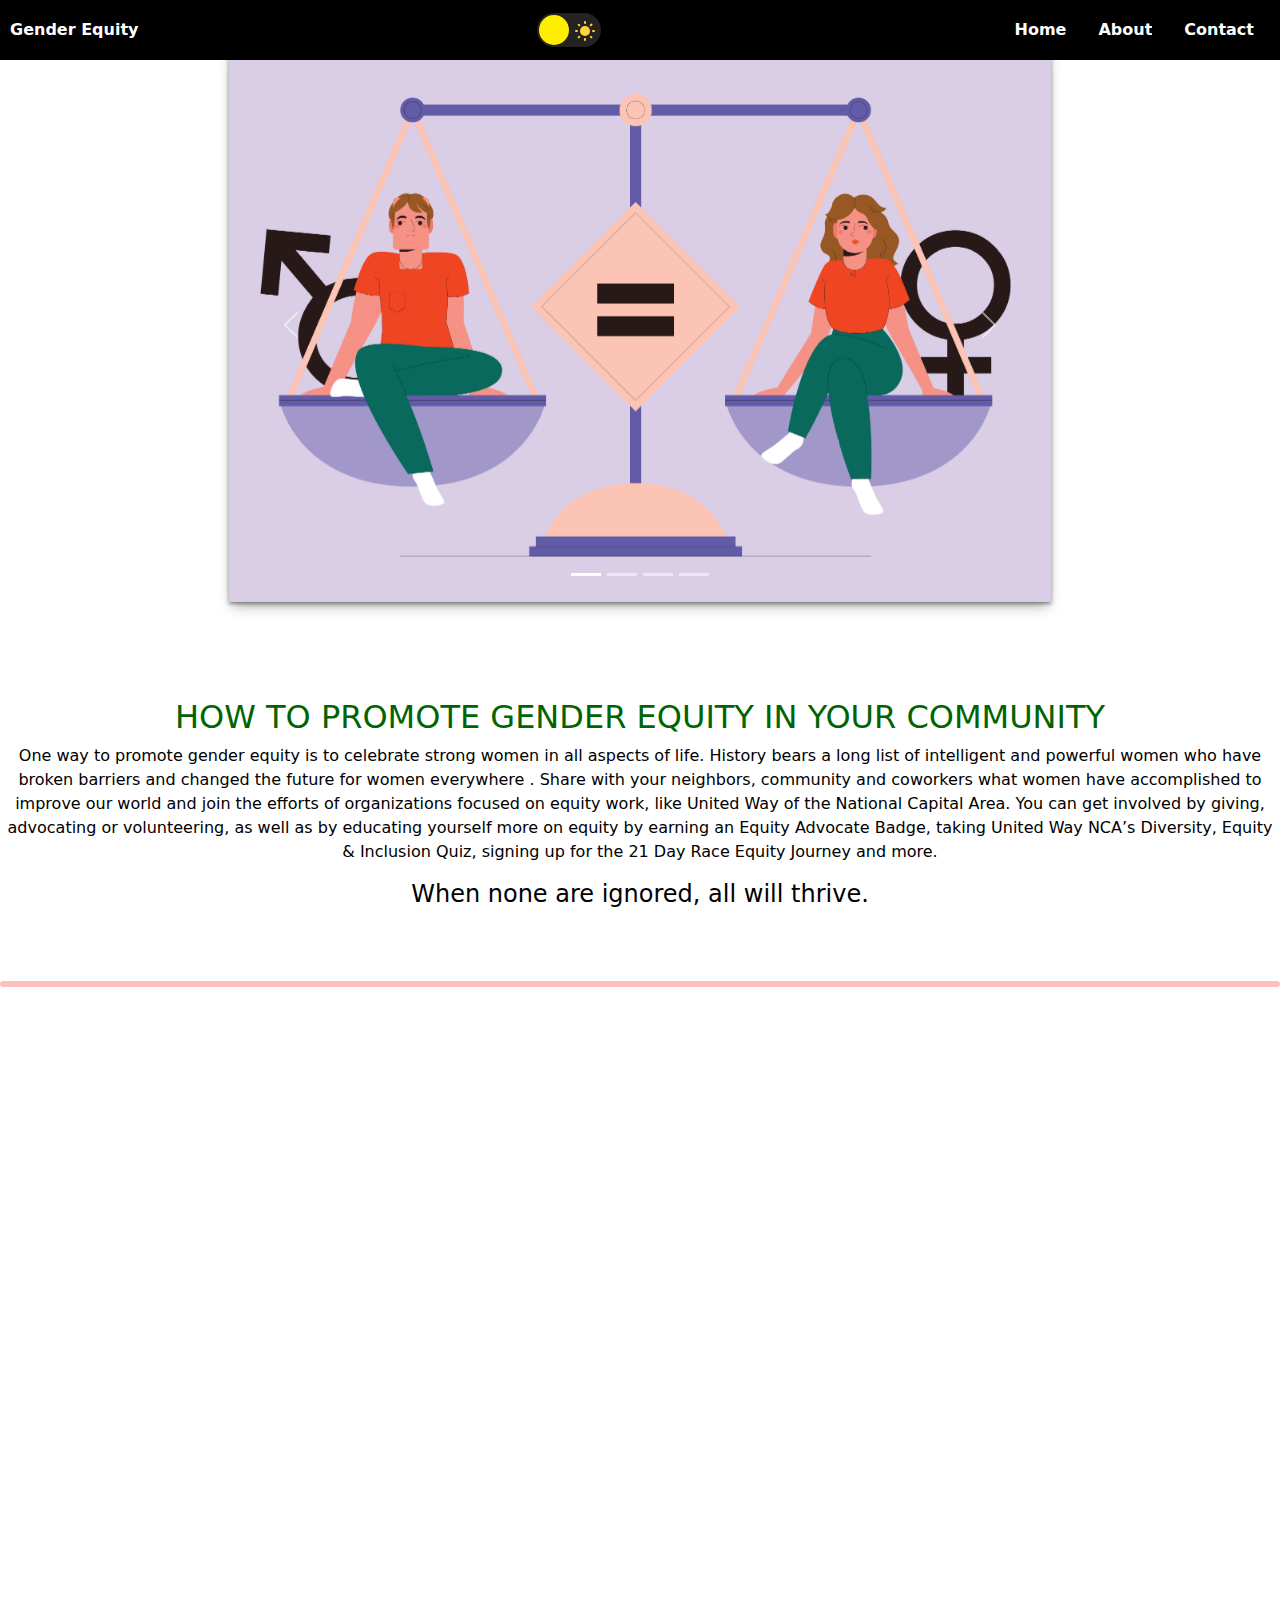
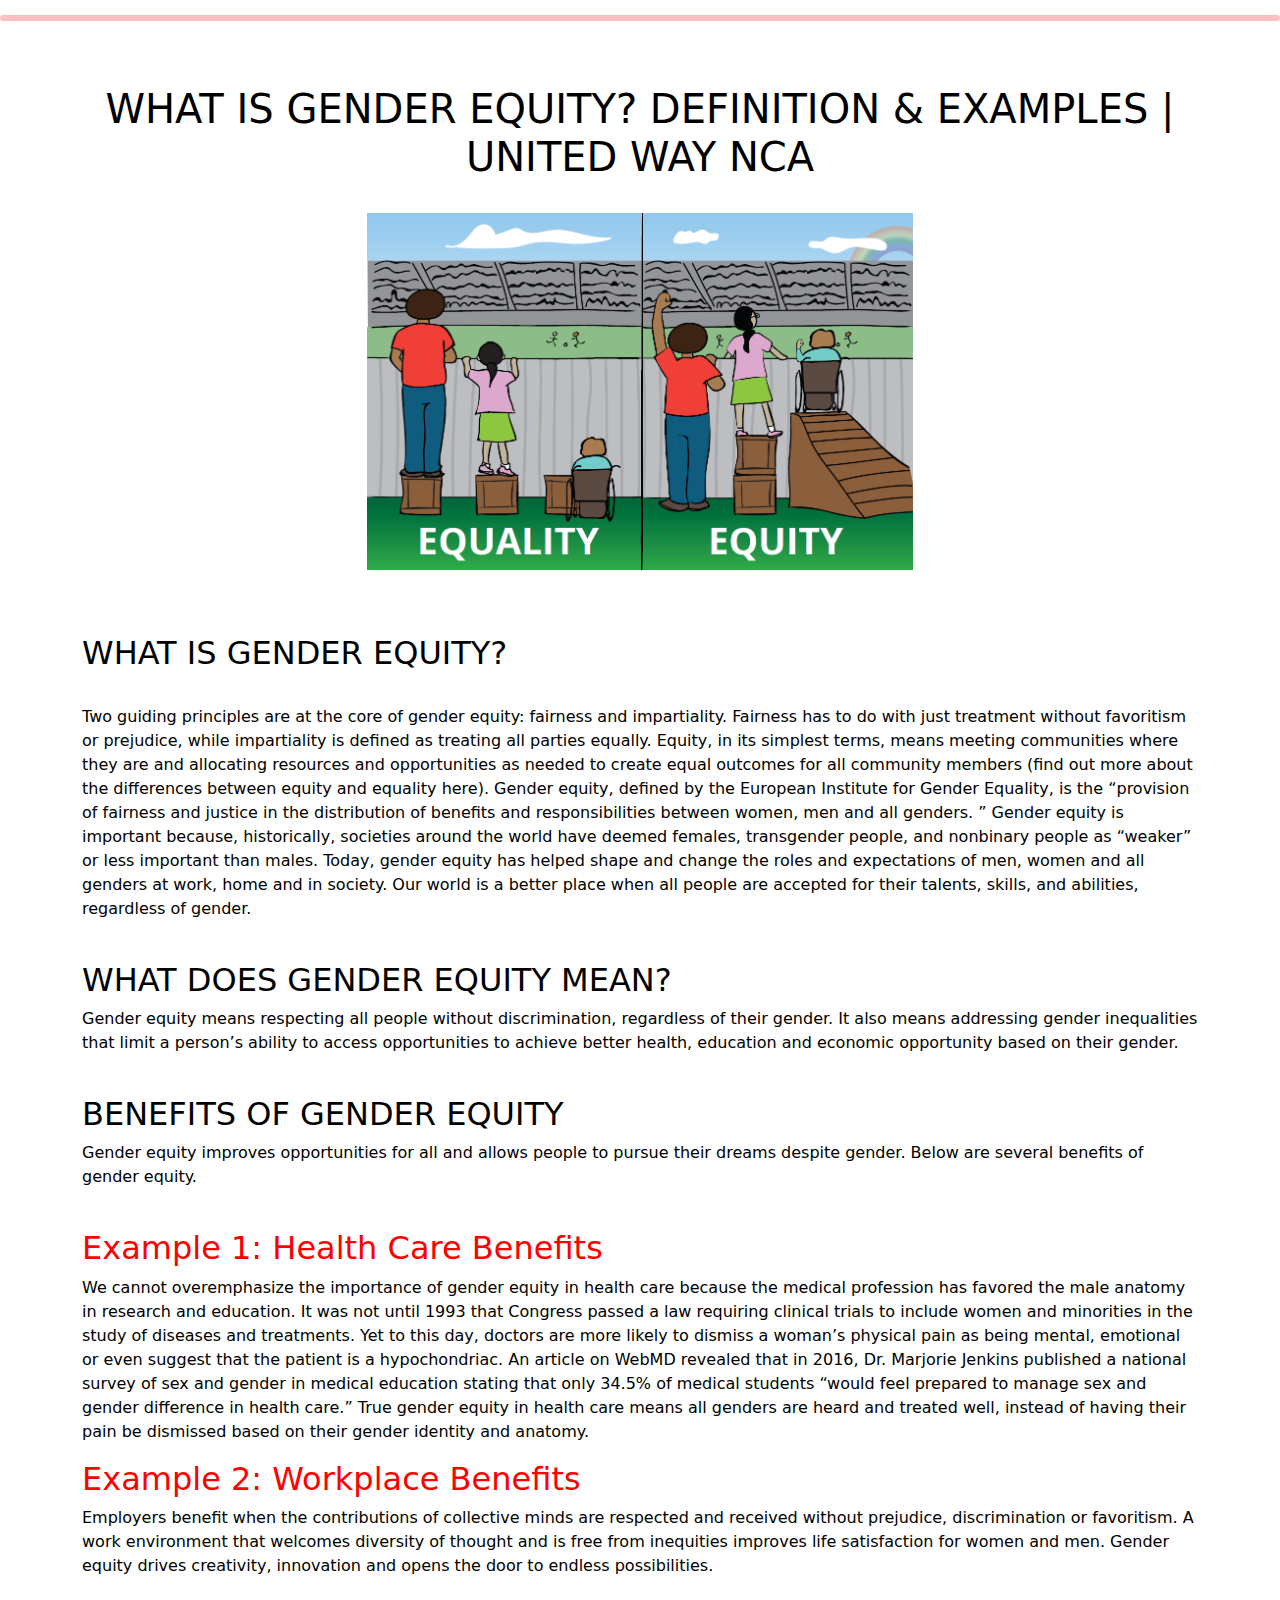
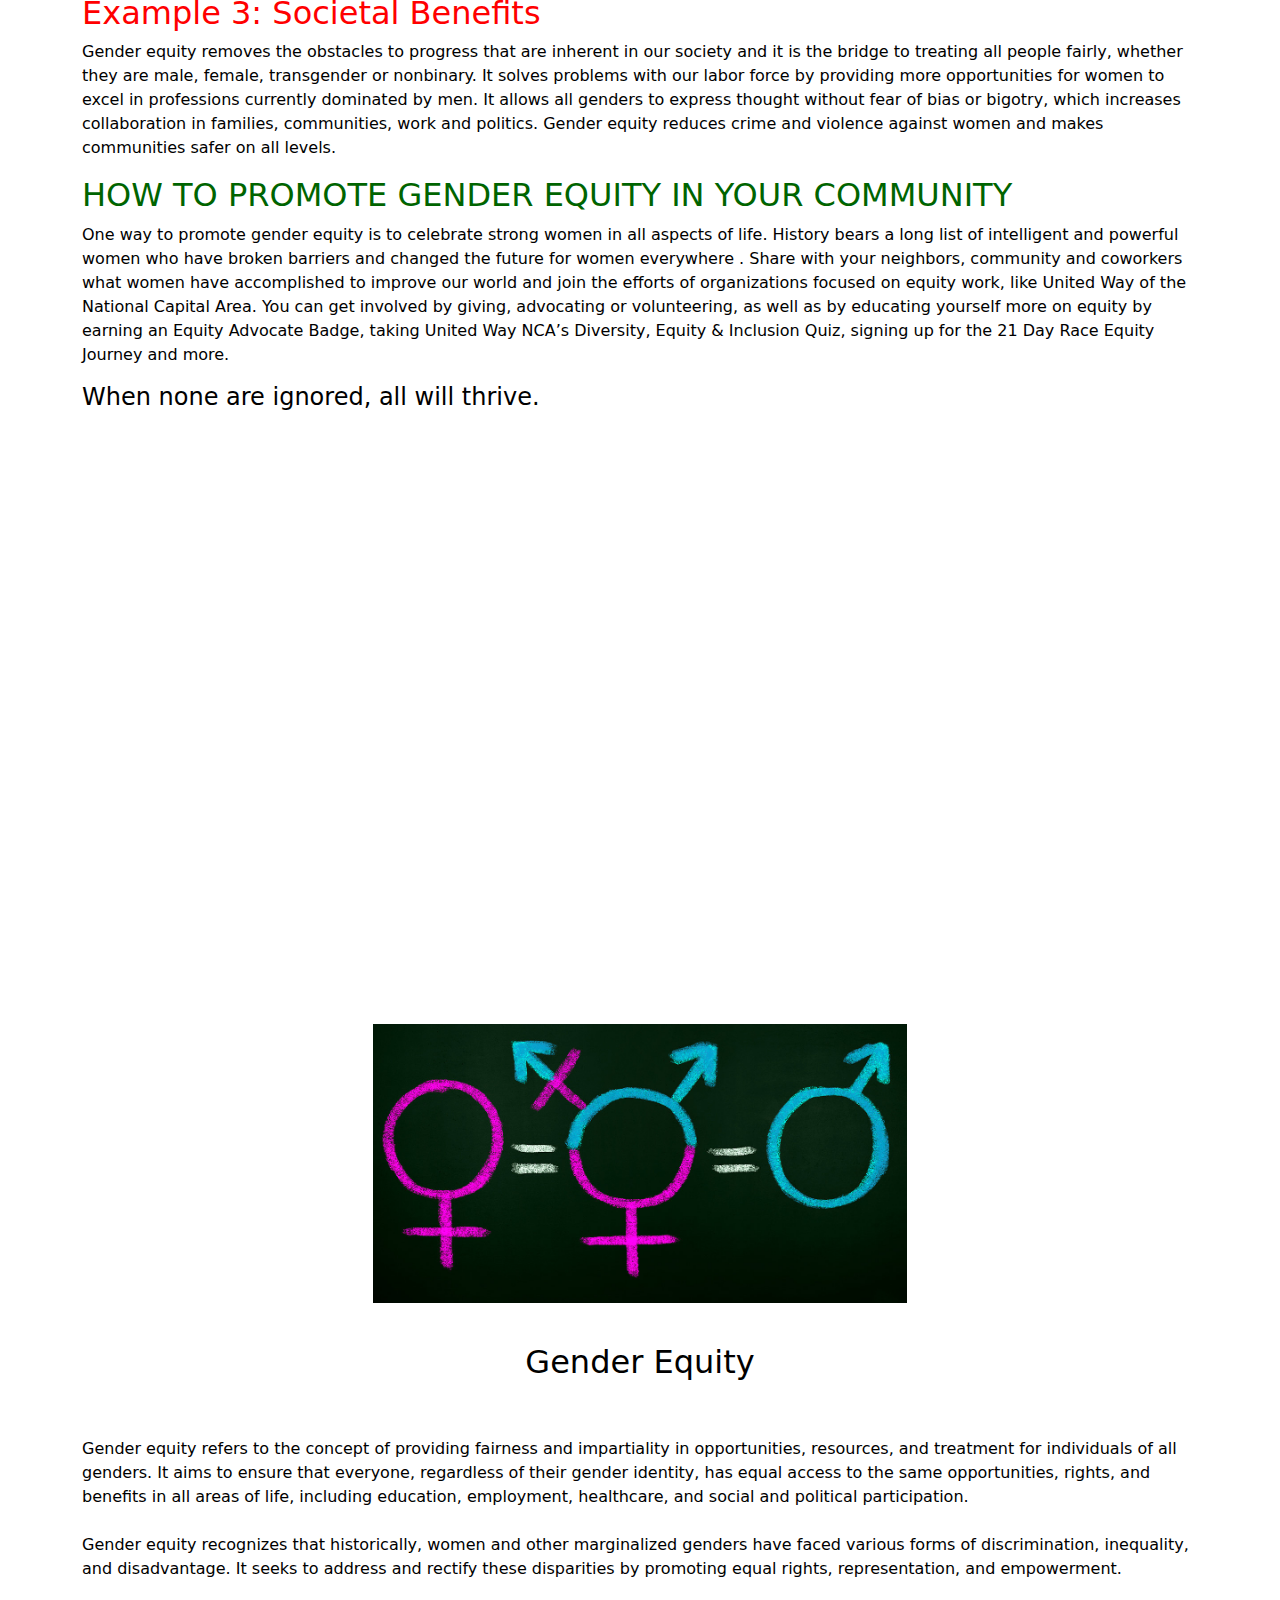
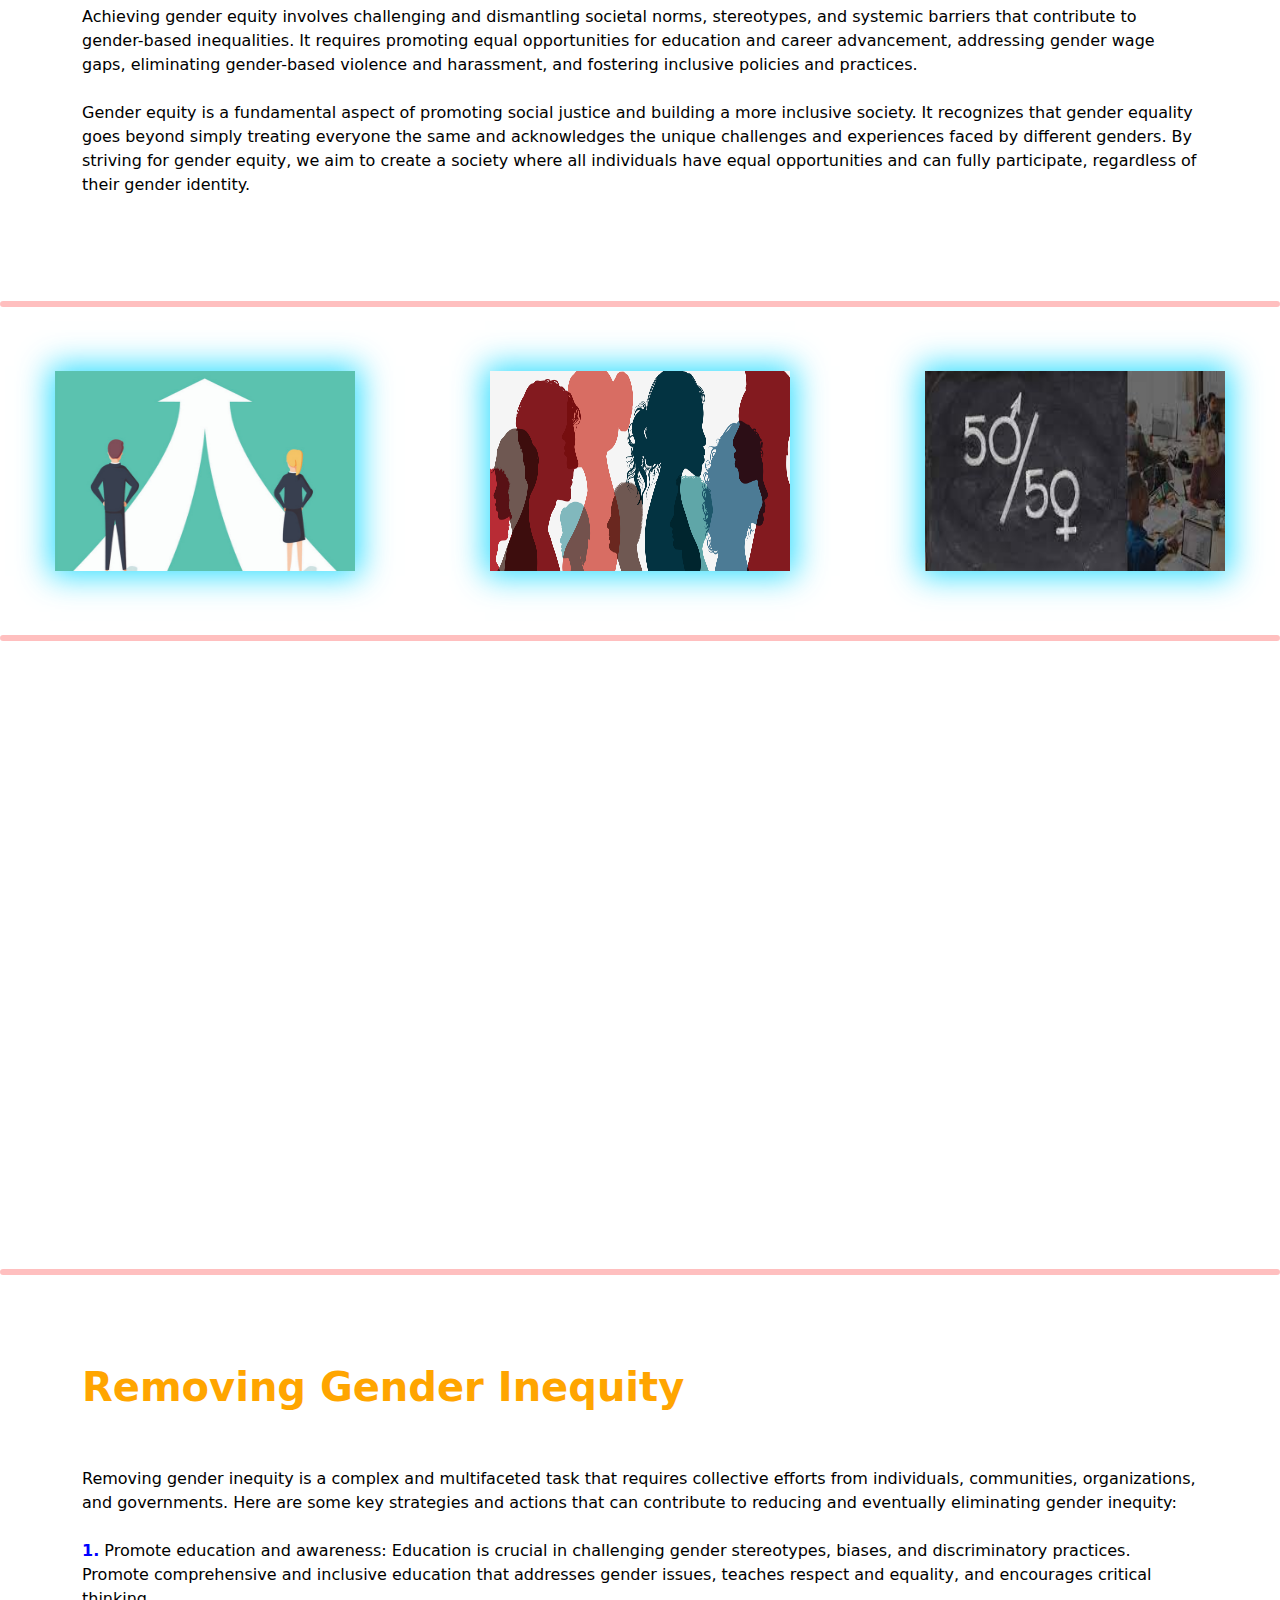
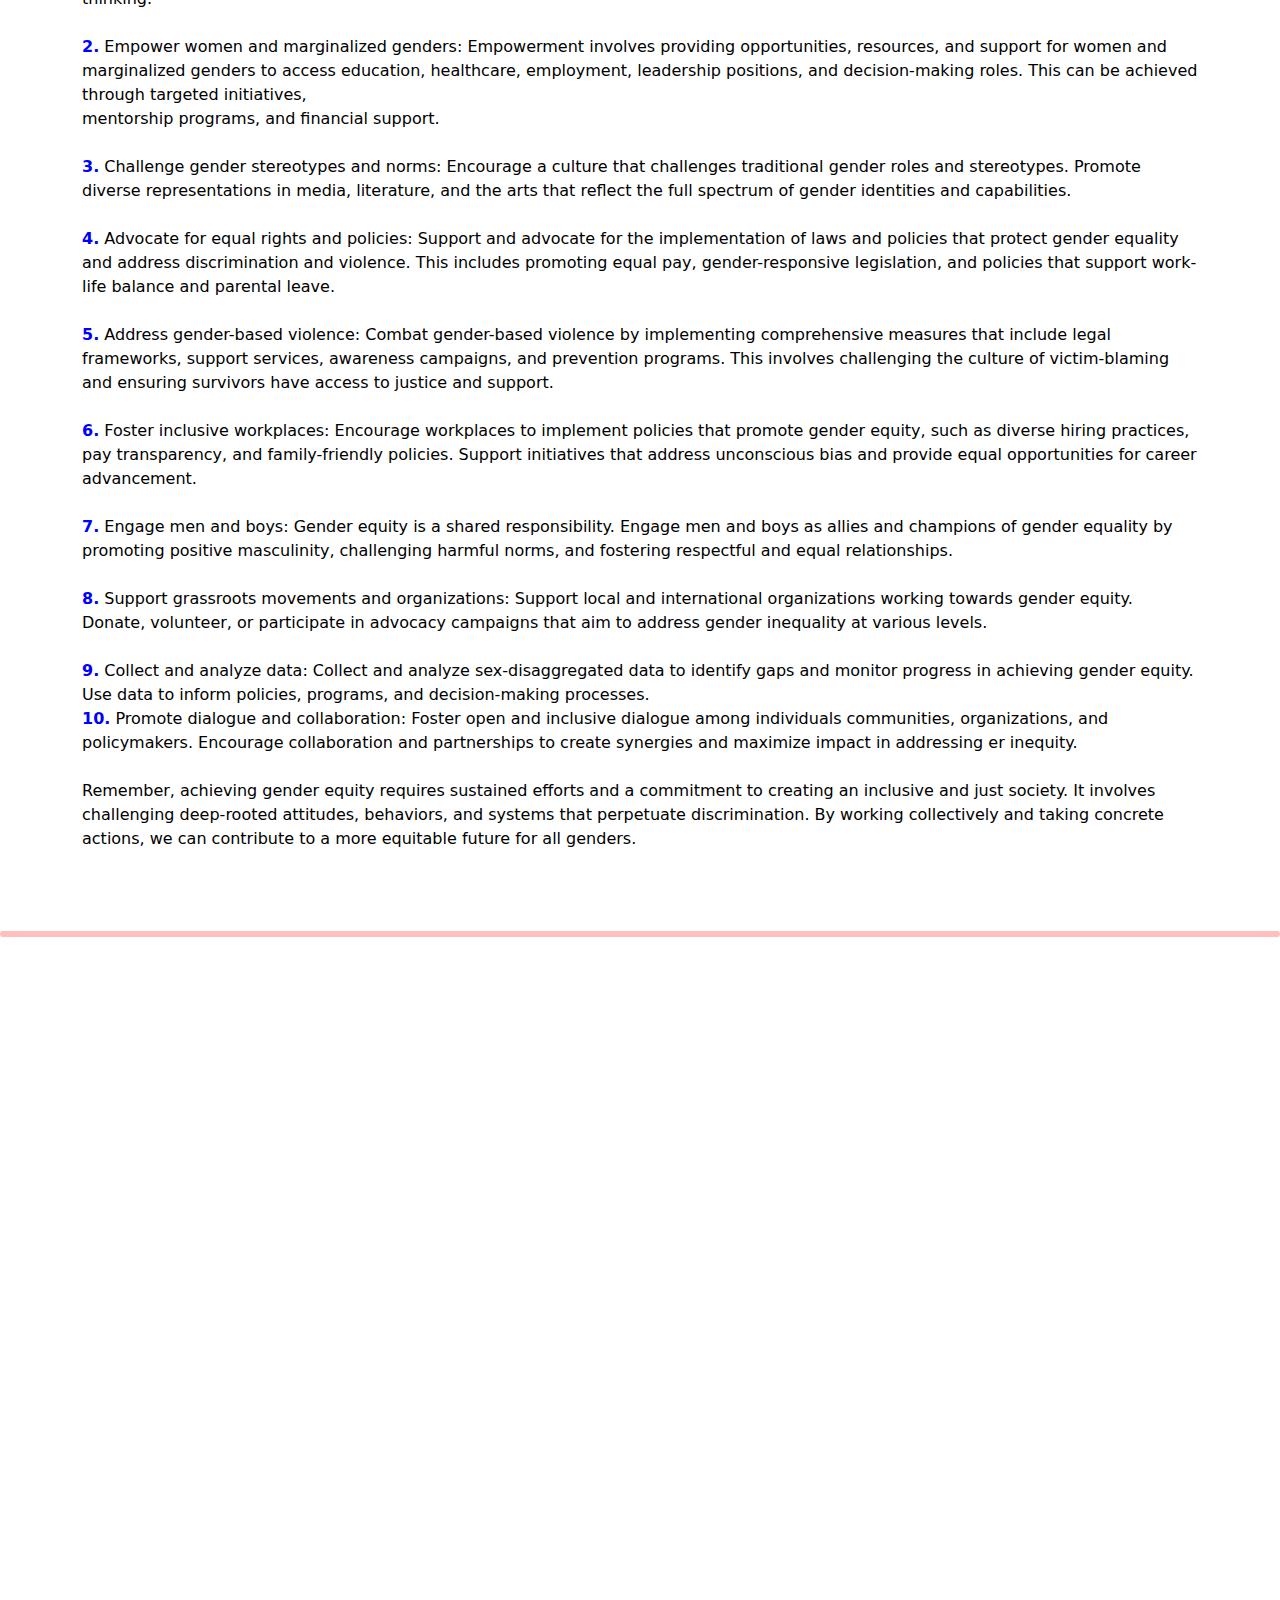
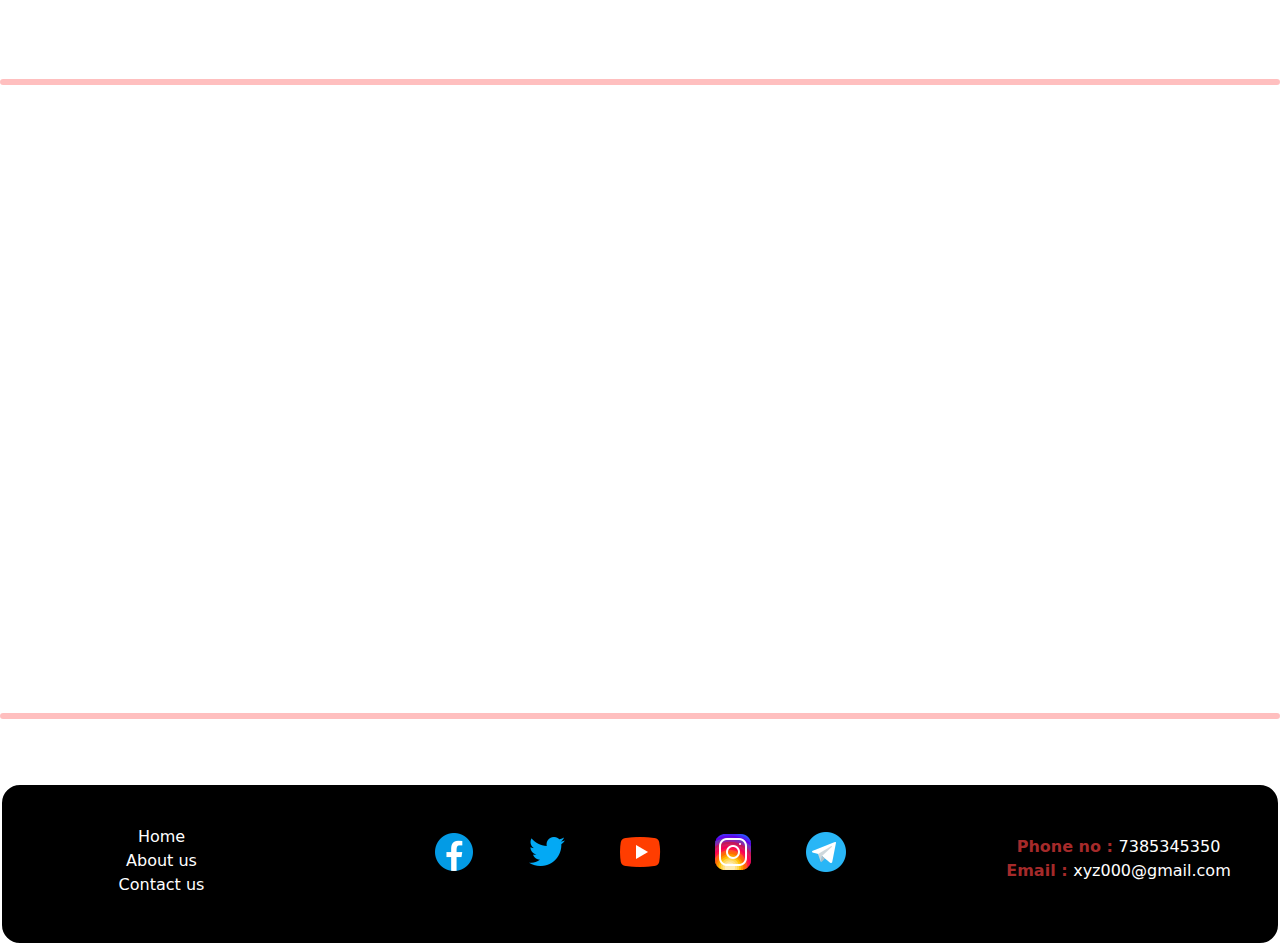
<file: index.html>
<!DOCTYPE html>
<html lang="en">
<head>
    <meta charset="UTF-8">
    <meta name="viewport" content="width=device-width, initial-scale=1.0">
    <title>Gender Equity</title>
    <link rel="stylesheet" href="https://cdn.jsdelivr.net/npm/bootstrap@5.2.3/dist/css/bootstrap.min.css">
    <script src="https://cdn.jsdelivr.net/npm/bootstrap@5.2.3/dist/js/bootstrap.min.js"></script>
    <link rel="stylesheet" href="./Style.css">
    <script src="javas.js"></script>
</head>
<body >
  <!--Navbar-->
    <div class="fixed-top">
        <section class="nav">
      <!-- We can also insert any logo here     -->
      <div class="logo">
           Gender Equity
      </div>
    <div class="logo">
        <span class="navbar-text">
          <label class="switch">
            <span class="sun"><svg xmlns="http://www.w3.org/2000/svg" viewBox="0 0 24 24"><g fill="#ffd43b"><circle r="5" cy="12" cx="12"></circle><path d="m21 13h-1a1 1 0 0 1 0-2h1a1 1 0 0 1 0 2zm-17 0h-1a1 1 0 0 1 0-2h1a1 1 0 0 1 0 2zm13.66-5.66a1 1 0 0 1 -.66-.29 1 1 0 0 1 0-1.41l.71-.71a1 1 0 1 1 1.41 1.41l-.71.71a1 1 0 0 1 -.75.29zm-12.02 12.02a1 1 0 0 1 -.71-.29 1 1 0 0 1 0-1.41l.71-.66a1 1 0 0 1 1.41 1.41l-.71.71a1 1 0 0 1 -.7.24zm6.36-14.36a1 1 0 0 1 -1-1v-1a1 1 0 0 1 2 0v1a1 1 0 0 1 -1 1zm0 17a1 1 0 0 1 -1-1v-1a1 1 0 0 1 2 0v1a1 1 0 0 1 -1 1zm-5.66-14.66a1 1 0 0 1 -.7-.29l-.71-.71a1 1 0 0 1 1.41-1.41l.71.71a1 1 0 0 1 0 1.41 1 1 0 0 1 -.71.29zm12.02 12.02a1 1 0 0 1 -.7-.29l-.66-.71a1 1 0 0 1 1.36-1.36l.71.71a1 1 0 0 1 0 1.41 1 1 0 0 1 -.71.24z"></path></g></svg></span>
            <span class="moon"><svg xmlns="http://www.w3.org/2000/svg" viewBox="0 0 384 512"><path d="m223.5 32c-123.5 0-223.5 100.3-223.5 224s100 224 223.5 224c60.6 0 115.5-24.2 155.8-63.4 5-4.9 6.3-12.5 3.1-18.7s-10.1-9.7-17-8.5c-9.8 1.7-19.8 2.6-30.1 2.6-96.9 0-175.5-78.8-175.5-176 0-65.8 36-123.1 89.3-153.3 6.1-3.5 9.2-10.5 7.7-17.3s-7.3-11.9-14.3-12.5c-6.3-.5-12.6-.8-19-.8z"></path></svg></span>   
            <input type="checkbox" class="input" onclick="myFunction()">
            <span class="slider"></span>
          </label>
        </span>
    </div>

      <!--  checkbox to control the icon's state    -->
      <input id="menu-toggle" type="checkbox" />
      <label class='menu-button-container' for="menu-toggle">
          <div class='menu-button'></div>
        </label>
      <!--  main menu    -->
      <ul class="menu">
          <li><a href="index.html" class="decnone">Home</a></li>
          <li><a href="About_us.html" class="decnone">About</a></li>
          <li><a href="Contact_Us.html" class="decnone">Contact</a></li>
      </ul>
  </section>
          </nav>
    </div>

    <div class="row">
      <div class="row">&nbsp;<br><br></div>
      <div class="col-2">
        &nbsp;
      </div>
      <div class="col">
        <div class="container">
          <div id="carouselExampleCaptions" class="carousel slide" data-bs-ride="carousel" data-bs-interval="2000" style="
          background: rgb(236, 236, 236);
          box-shadow: rgba(0, 0, 0, 0.4) 0px 2px 4px, rgba(0, 0, 0, 0.3) 0px 7px 13px -3px, rgba(0, 0, 0, 0.2) 0px -3px 0px inset;">
              <div class="carousel-indicators">
                <button type="button" data-bs-target="#carouselExampleCaptions" data-bs-slide-to="0" class="active" aria-current="true" aria-label="Slide 1"></button>
                <button type="button" data-bs-target="#carouselExampleCaptions" data-bs-slide-to="1" aria-label="Slide 2"></button>
                <button type="button" data-bs-target="#carouselExampleCaptions" data-bs-slide-to="2" aria-label="Slide 3"></button>
                <button type="button" data-bs-target="#carouselExampleCaptions" data-bs-slide-to="3" aria-label="Slide 0"></button>
              </div>
              <div class="carousel-inner">
                <div class="carousel-item active">
                  <img src="img1.jpeg" class="d-block w-100" alt="image1">
                </div>
                <div class="carousel-item">
                  <img src="img2.jpeg" class="d-block w-100" alt="image2">
                </div>
                <div class="carousel-item">
                  <img src="img3.jpeg" class="d-block w-100" alt="image3">
                </div>
                <div class="carousel-item">
                  <img src="./1.jpg" class="d-block w-100" alt="image4">
                </div>
              </div>
              <button class="carousel-control-prev" type="button" data-bs-target="#carouselExampleCaptions" data-bs-slide="prev">
                <span class="carousel-control-prev-icon" aria-hidden="true"></span>
                <span class="visually-hidden">Previous</span>
              </button>
              <button class="carousel-control-next" type="button" data-bs-target="#carouselExampleCaptions" data-bs-slide="next">
                <span class="carousel-control-next-icon" aria-hidden="true"></span>
                <span class="visually-hidden">Next</span>
              </button>
            </div>
      </div>
      </div>
      <div class="col-2">
        &nbsp;
      </div>
    </div>
    <div class="row">&nbsp;<br><br></div><div class="row">&nbsp;<br><br></div>
    <div>
      <center>
        <h2 style="color: darkgreen;" class="hh" >HOW TO PROMOTE GENDER EQUITY IN YOUR COMMUNITY</h2>
      <p>
        One way to promote gender equity is to celebrate strong women in all aspects of life. History bears a long 
        list of intelligent and powerful women who have broken barriers and changed the future for women everywhere
        . Share with your neighbors, community and coworkers what women have accomplished to improve our world and 
        join the efforts of organizations focused on equity work, like United Way of the National Capital Area. You
         can get involved by giving, advocating or volunteering, as well as by educating yourself more on equity by
          earning an Equity Advocate Badge, taking United Way NCA’s Diversity, Equity & Inclusion Quiz, signing up 
          for the 21 Day Race Equity Journey and more.
        <br><h4>When none are ignored, all will thrive.</h4>
    
      </center>
      </div>
      
    <div class="row">&nbsp;<br>&nbsp;</div>
    <hr>&nbsp;<br>&nbsp;
      
    <div class="parallax4"></div>

    <div class="row">&nbsp;<br>&nbsp;</div>
  <hr>&nbsp;<br>&nbsp;
  <center><h1 class="hh">WHAT IS GENDER EQUITY? DEFINITION & EXAMPLES |<br> UNITED WAY NCA</h1></center><br>
    <div class="container"> 
      <div class="row">
        <div class="col col-3"></div>
        <div class="col"><p><img src="111.png" alt="img" class="responsive"></p></div>
        <div class="col col-3"></div>
      </div>
      <br>
      <br>
      <h2 class="hh">WHAT IS GENDER EQUITY?</h2>
      <br>
    <p>Two guiding principles are at the core of gender equity: fairness and impartiality. Fairness has 
      to do with just treatment without favoritism or prejudice, while impartiality is defined as treating
      all parties equally. Equity, in its simplest terms, means meeting communities where they are and 
      allocating resources and opportunities as needed to create equal outcomes for all community members 
      (find out more about the differences between equity and equality here).
      <br<br>
      Gender equity, defined by the European Institute for Gender Equality, is the “provision of fairness 
      and justice in the distribution of benefits and responsibilities between women, men and all genders.
      ” Gender equity is important because, historically, societies around the world have deemed females, 
      transgender people, and nonbinary people as “weaker” or less important than males.
      Today, gender equity has helped shape and change the roles and expectations of men, women 
      and all genders at work, home and in society. Our world is a better place when all people are 
      accepted for their talents, skills, and abilities, regardless of gender.
      <br><br>
    </p>
      <h2 class="hh">WHAT DOES GENDER EQUITY MEAN?</h2>
    <p>Gender equity means respecting all people without discrimination, regardless of their gender.
       It also means addressing gender inequalities that limit a person’s ability to access opportunities 
       to achieve better health, education and economic opportunity based on their gender.<br><br>
    </p>
      <h2 class="hh">BENEFITS OF GENDER EQUITY</h2>
    <p>Gender equity improves opportunities for all and allows people to pursue their dreams despite gender.
       Below are several benefits of gender equity. <br><br>
    </p>
      <h2 style="color: red;" class="hh">Example 1: Health Care Benefits</h2>
      <p>
        We cannot overemphasize the importance of gender equity in health care because the medical profession 
        has favored the male anatomy in research and education. It was not until 1993 that Congress passed a 
        law requiring clinical trials to include women and minorities in the study of diseases and treatments.
         Yet to this day, doctors are more likely to dismiss a woman’s physical pain as being mental, emotional 
         or even suggest that the patient is a hypochondriac. An article on WebMD revealed that in 2016, Dr.
          Marjorie Jenkins published a national survey of sex and gender in medical education stating that only 
          34.5% of medical students “would feel prepared to manage sex and gender difference in health care.” 
          True gender equity in health care means all genders are heard and treated well, instead of having their
           pain be dismissed based on their gender identity and anatomy.
      </p>
      <h2 style="color: red;" class="hh">Example 2: Workplace Benefits</h2>
      <p>
        Employers benefit when the contributions of collective minds are respected and received without prejudice,
         discrimination or favoritism. A work environment that welcomes diversity of thought and is free from 
         inequities improves life satisfaction for women and men. Gender equity drives creativity, innovation and
          opens the door to endless possibilities.
      </p>
      <h2 style="color: red;" class="hh">Example 3: Societal Benefits</h2>
      <p>
        Gender equity removes the obstacles to progress that are inherent in our society and it is the bridge to 
        treating all people fairly, whether they are male, female, transgender or nonbinary. It solves problems
         with our labor force by providing more opportunities for women to excel in professions currently dominated 
         by men. It allows all genders to express thought without fear of bias or bigotry, which increases 
         collaboration in families, communities, work and politics. Gender equity reduces crime and violence against
          women and makes communities safer on all levels.
      </p>
      <h2 style="color: darkgreen;" class="hh">HOW TO PROMOTE GENDER EQUITY IN YOUR COMMUNITY</h2>
      <p>
        One way to promote gender equity is to celebrate strong women in all aspects of life. History bears a long 
        list of intelligent and powerful women who have broken barriers and changed the future for women everywhere
        . Share with your neighbors, community and coworkers what women have accomplished to improve our world and 
        join the efforts of organizations focused on equity work, like United Way of the National Capital Area. You
         can get involved by giving, advocating or volunteering, as well as by educating yourself more on equity by
          earning an Equity Advocate Badge, taking United Way NCA’s Diversity, Equity & Inclusion Quiz, signing up 
          for the 21 Day Race Equity Journey and more.
        <br><h4>When none are ignored, all will thrive.</h4>
    
      </p>
      <br>
     <br>

      </div>
      
    <div class="parallax1"></div>

    &nbsp;<br>&nbsp;&nbsp;<br>
      <div class="container">
        
          
              <div class="container">
                <div class="row">
                  <div class="col col-3"></div>
                  <div class="col">
                    <p><img src="./e1.jpg" alt="image1" class="responsive"></p>
                </div>
                <div class="col col-3"></div>
                </div>
              </div

            <br>
          <br>
          <center><caption style="color: green;"><h2 class="hh">Gender Equity</h2></caption></center>
        <p>
        <br><br>
        Gender equity refers to the concept of providing fairness and impartiality in opportunities, resources, 
        and treatment for individuals of all genders. It aims to ensure that everyone, regardless of their gender
         identity, has equal access to the same opportunities, rights, and benefits in all areas of life, including
          education, employment, healthcare, and social and political participation.<br><br>

        Gender equity recognizes that historically, women and other marginalized genders have faced various forms 
        of discrimination, inequality, and disadvantage. It seeks to address and rectify these disparities by promoting equal rights, representation, and empowerment.<br><br>

        Achieving gender equity involves challenging and dismantling societal norms, stereotypes, and systemic
         barriers that contribute to gender-based inequalities. It requires promoting equal opportunities for 
         education and career advancement, addressing gender wage gaps, eliminating gender-based violence and 
         harassment, and fostering inclusive policies and practices.<br><br>

        Gender equity is a fundamental aspect of promoting social justice and building a more inclusive society.
         It recognizes that gender equality goes beyond simply treating everyone the same and acknowledges the 
         unique challenges and experiences faced by different genders. By striving for gender equity, we aim to create a society where all individuals have equal opportunities and can fully participate, regardless of their gender identity.<br><br>
         </p>
      </div>

    <div class="row">&nbsp;<br>&nbsp;</div>
    <hr>&nbsp;<br>&nbsp;

    <div class="row">
        <div class="col">
<center><div class="flip-box">
          <div class="flip-box-inner">
            <div class="flip-box-front">
              <img src="./e3.webp" alt="Paris" style="width:300px;height:200px">
            </div>
            <div class="flip-box-back">
              <img src="images (2).jpeg" alt="image3" style="width:300px;height:200px">
            </div>
          </div>
        </div>
</center>
      </div>
      <div class="col">
<center><div class="flip-box">
          <div class="flip-box-inner">
            <div class="flip-box-front">
              <img src="./e2.png" alt="image1" style="width:300px;height:200px">
            </div>
            <div class="flip-box-back">
              <img src="images (1).jpeg" alt="image2" style="width:300px;height:200px">
            </div>
          </div>
      </div>
</center>
      </div>
      <div class="col">
<center><div class="flip-box">
          <div class="flip-box-inner">
            <div class="flip-box-front">
              <img src="./11.jpeg" alt="Paris" style="width:300px;height:200px">
            </div>
            <div class="flip-box-back">
              <img src="images.jpeg" alt="image1" style="width:300px;height:200px">
            </div>
          </div>
        </div>
</center>
      </div>
    </div>
    
    <div class="row">&nbsp;<br>&nbsp;</div>
    <hr>&nbsp;<br>&nbsp;
    


    
    <div class="parallax2"></div>
    <div class="row">&nbsp;<br>&nbsp;</div>
    <hr>&nbsp;<br>&nbsp;

    <div class="container">
      &nbsp;<br>
      <div class="row">
        <caption ><h1 class="hh"><b style="color: orange;">Removing Gender Inequity</b></h1></caption>
        <br>
      </div>
      <br>
      <br>
      <div class="row">
        <div class="col">
      <p>
        Removing gender inequity is a complex and multifaceted task that requires collective efforts from individuals, communities, organizations, and governments. Here are some key strategies and actions that can contribute to reducing and eventually eliminating gender inequity:<br><br>
    <b style="color:blue;">1.</b>	Promote education and awareness: Education is crucial in challenging gender stereotypes, biases, and discriminatory practices. Promote comprehensive and inclusive education that addresses gender issues, teaches respect and equality, and encourages critical thinking.<br><br>
    <b style="color:blue;">2.</b>	Empower women and marginalized genders: Empowerment involves providing opportunities, resources, and support for women and marginalized genders to access education, healthcare, employment, leadership positions, and decision-making roles. This can be achieved through targeted initiatives,<br> mentorship programs, and financial support.<br><br>
    <b style="color:blue;">3.</b>	Challenge gender stereotypes and norms: Encourage a culture that challenges traditional gender roles and stereotypes. Promote diverse representations in media, literature, and the arts that reflect the full spectrum of gender identities and capabilities.<br><br>
    <b style="color:blue;">4.</b>	Advocate for equal rights and policies: Support and advocate for the implementation of laws and policies that protect gender equality and address discrimination and violence. This includes promoting equal pay, gender-responsive legislation, and policies that support work-life balance and parental leave.<br><br>
    <b style="color:blue;">5.</b>	Address gender-based violence: Combat gender-based violence by implementing comprehensive measures that include legal frameworks, support services, awareness campaigns, and prevention programs. This involves challenging the culture of victim-blaming and ensuring survivors have access to justice and support.<br><br>
    <b style="color:blue;">6.</b>	Foster inclusive workplaces: Encourage workplaces to implement policies that promote gender equity, such as diverse hiring practices, pay transparency, and family-friendly policies. Support initiatives that address unconscious bias and provide equal opportunities for career advancement.<br><br>
    <b style="color:blue;">7.</b>	Engage men and boys: Gender equity is a shared responsibility. Engage men and boys as allies and champions of gender equality by promoting positive masculinity, challenging harmful norms, and fostering respectful and equal relationships.<br><br>
    <b style="color:blue;">8.</b>	Support grassroots movements and organizations: Support local and international organizations working towards gender equity. Donate, volunteer, or participate in advocacy campaigns that aim to address gender inequality at various levels.<br><br>
    <b style="color:blue;">9.</b>	Collect and analyze data: Collect and analyze sex-disaggregated data to identify gaps and monitor progress in achieving gender equity. Use data to inform policies, programs, and decision-making processes.
    <br><b style="color:blue;">10.</b>	Promote dialogue and collaboration: Foster open and inclusive dialogue among individuals communities, organizations, and policymakers. Encourage collaboration and partnerships to create synergies and maximize impact in addressing er inequity.<br><br>
    Remember, achieving gender equity requires sustained efforts and a commitment to creating an inclusive and just society. It involves challenging deep-rooted attitudes, behaviors, and systems that perpetuate discrimination. By working collectively and taking concrete actions, we can contribute to a more equitable future for all genders.<br>
    </p>
    </div>
    </div>
      </div>
      <div class="row">&nbsp;<br>&nbsp;</div>
    <hr>&nbsp;<br>&nbsp;

    <div class="container" >
      <center>
      <iframe height="300px"  src="https://www.youtube.com/embed/SG-0MRyEzPE" title="YouTube video player" frameborder="0" allow="accelerometer; autoplay; clipboard-write; encrypted-media; gyroscope; picture-in-picture; web-share" allowfullscreen></iframe>
      <iframe height="300px" src="https://www.youtube.com/embed/SG-0MRyEzPE" title="YouTube video player" frameborder="0" allow="accelerometer; autoplay; clipboard-write; encrypted-media; gyroscope; picture-in-picture; web-share" allowfullscreen></iframe>
      <iframe height="300px"  src="https://www.youtube.com/embed/SG-0MRyEzPE" title="YouTube video player" frameborder="0" allow="accelerometer; autoplay; clipboard-write; encrypted-media; gyroscope; picture-in-picture; web-share" allowfullscreen></iframe>
      </center>
      </div>  

    <div class="row">&nbsp;<br>&nbsp;</div>
    <hr>&nbsp;<br>&nbsp;
      
    <div class="parallax3"></div>
    <div class="row">&nbsp;<br>&nbsp;</div>
    <hr>&nbsp;<br>&nbsp;

        <div class="container-fluid">
    <div class="row" style="background-color: black; border: 2px solid white;border-radius: 20px;">
      <div class="col col-3">
        <center>
        <p style="margin-top: 40px;">
          <a href="#index.html"class="decnone">Home</a><br>
          <a href="About_us.html" class="decnone">About us</a><br>
          <a href="Contact_Us.html" class="decnone">Contact us</a><br>
        </p>
        </center>
      </div>
      <div class="col">
        <div style="margin: 23px;">
        <center>
          
          <a href="https://www.facebook.com/equalitynoworg/"><img src="facebook.png" alt="facebook" style="padding: 20px;"></a>
          <a href="https://twitter.com/i/flow/login?redirect_after_login=%2FUN_Women"><img src="twitter.png" alt="twitter" style="padding: 20px;"></a>
          <a href="https://www.google.com/search?q=gender+equality+video&rlz=1C1CHBF_enIN1038IN1038&oq=&aqs=chrome.0.69i59i450l8.134135441j0j15&sourceid=chrome&ie=UTF-8#fpstate=ive&vld=cid:5e14c1a1,vid:G1EvoX6lf-Y"><img src="youtube-48.png" alt="you" style="padding: 20px;"></a>
          <a href="https://www.instagram.com/explore/tags/genderequality/?hl=en"><img src="instagram-48.png" alt="instagram" style="padding: 20px;"></a>
          <a href="https://ceplis.org/telegram-10-11/"><img src="telegram.png" alt="telegram" style="padding: 20px;"></a>
          
        </center>
        </div>>
      </div>
      <div class="col col-3">
        <center>
        <p style="margin-top:50px;">
          <b style="color: brown;">Phone no : </b><a href="#"class="decnone">7385345350</a><br>
          <b style="color: brown;">Email : </b><a href="#" class="decnone">xyz000@gmail.com</a>
       </p>
      </center>
      </div>
    </div>
  </div>

    
</body>
</html>
</file>
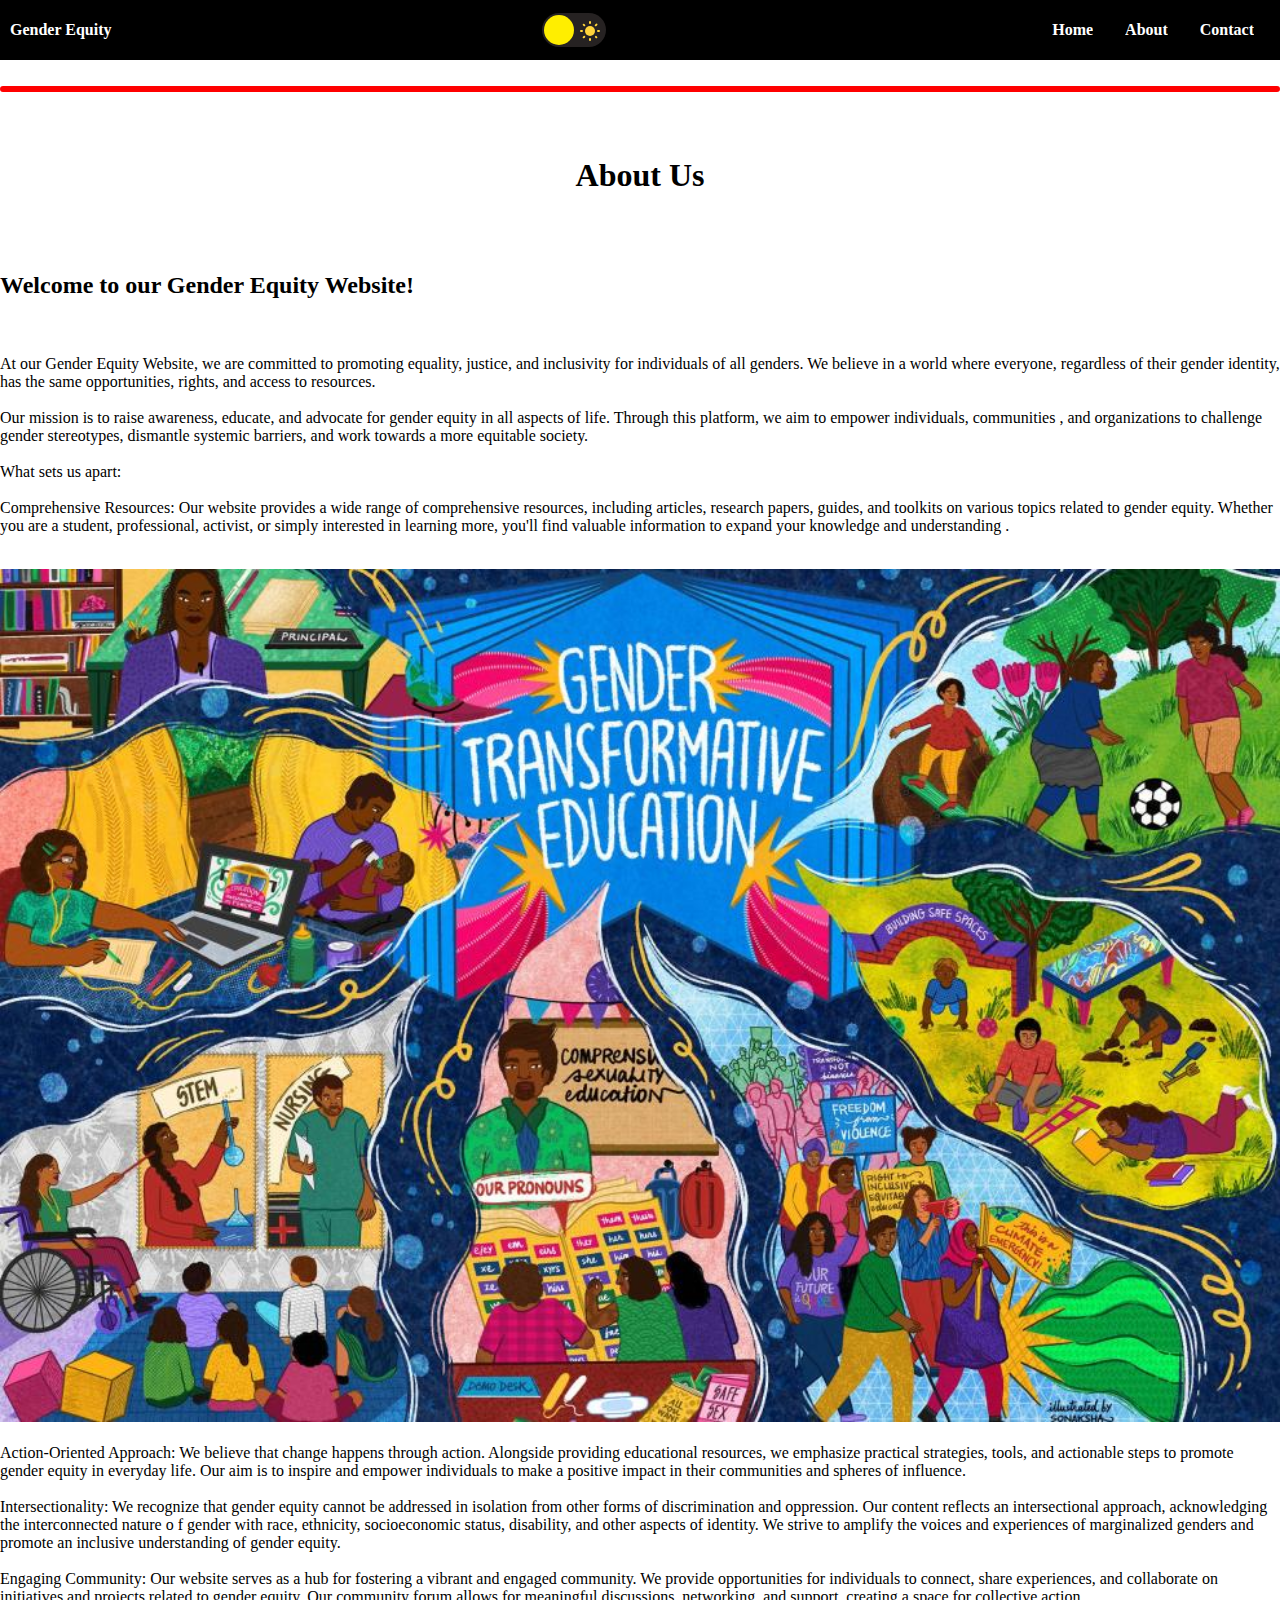
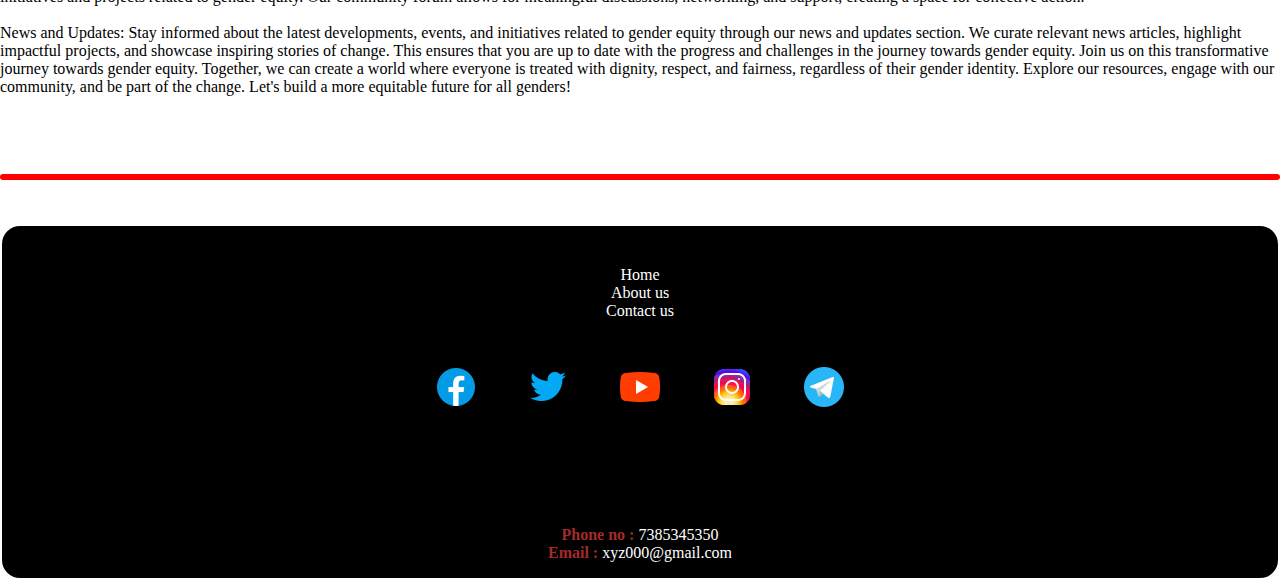
<file: About_us.html>
<!DOCTYPE html>
<html lang="en">
<head>
    <meta charset="UTF-8">
    <meta name="viewport" content="width=device-width, initial-scale=1.0">
    <title>About Us</title>
    <link href="https://cdn.jsdelivr.net/npm/bootstrap@5.0.2/dist/css/bootstrap.min.css" rel="stylesheet" integrity="sha384-EVSTQN3/azprG1Anm3QDgpJLIm9Nao0Yz1ztcQTwFspd3yD65VohhpuuCOmLASjC" crossorigin="anonymous">
    <script src="https://cdn.jsdelivr.net/npm/bootstrap@5.0.2/dist/js/bootstrap.bundle.min.js" integrity="sha384-MrcW6ZMFYlzcLA8Nl+NtUVF0sA7MsXsP1UyJoMp4YLEuNSfAP+JcXn/tWtIaxVXM" crossorigin="anonymous"></script>
    <link rel="stylesheet" href="./Style.css">
    <script src="javas.js"></script>

</head>
<body class="container">
    <div class="fixed-top">
        <section class="nav">
      <!-- We can also insert any logo here     -->
      <div class="logo">
          Gender Equity
      </div>
    <div class="logo">
        <span class="navbar-text">
          <label class="switch">
            <span class="sun"><svg xmlns="http://www.w3.org/2000/svg" viewBox="0 0 24 24"><g fill="#ffd43b"><circle r="5" cy="12" cx="12"></circle><path d="m21 13h-1a1 1 0 0 1 0-2h1a1 1 0 0 1 0 2zm-17 0h-1a1 1 0 0 1 0-2h1a1 1 0 0 1 0 2zm13.66-5.66a1 1 0 0 1 -.66-.29 1 1 0 0 1 0-1.41l.71-.71a1 1 0 1 1 1.41 1.41l-.71.71a1 1 0 0 1 -.75.29zm-12.02 12.02a1 1 0 0 1 -.71-.29 1 1 0 0 1 0-1.41l.71-.66a1 1 0 0 1 1.41 1.41l-.71.71a1 1 0 0 1 -.7.24zm6.36-14.36a1 1 0 0 1 -1-1v-1a1 1 0 0 1 2 0v1a1 1 0 0 1 -1 1zm0 17a1 1 0 0 1 -1-1v-1a1 1 0 0 1 2 0v1a1 1 0 0 1 -1 1zm-5.66-14.66a1 1 0 0 1 -.7-.29l-.71-.71a1 1 0 0 1 1.41-1.41l.71.71a1 1 0 0 1 0 1.41 1 1 0 0 1 -.71.29zm12.02 12.02a1 1 0 0 1 -.7-.29l-.66-.71a1 1 0 0 1 1.36-1.36l.71.71a1 1 0 0 1 0 1.41 1 1 0 0 1 -.71.24z"></path></g></svg></span>
            <span class="moon"><svg xmlns="http://www.w3.org/2000/svg" viewBox="0 0 384 512"><path d="m223.5 32c-123.5 0-223.5 100.3-223.5 224s100 224 223.5 224c60.6 0 115.5-24.2 155.8-63.4 5-4.9 6.3-12.5 3.1-18.7s-10.1-9.7-17-8.5c-9.8 1.7-19.8 2.6-30.1 2.6-96.9 0-175.5-78.8-175.5-176 0-65.8 36-123.1 89.3-153.3 6.1-3.5 9.2-10.5 7.7-17.3s-7.3-11.9-14.3-12.5c-6.3-.5-12.6-.8-19-.8z"></path></svg></span>   
            <input type="checkbox" class="input" onclick="myFunction()">
            <span class="slider"></span>
          </label>
        </span>
    </div>

      <!--  checkbox to control the icon's state    -->
      <input id="menu-toggle" type="checkbox" />
      <label class='menu-button-container' for="menu-toggle">
          <div class='menu-button'></div>
        </label>
      <!--  main menu    -->
      <ul class="menu">
          <li><a href="index.html" class="decnone">Home</a></li>
          <li><a href="About_us.html" class="decnone">About</a></li>
          <li><a href="Contact_Us.html" class="decnone">Contact</a></li>
      </ul>
  </section>
    </div>

    </div>&nbsp;<hr>&nbsp;<br>&nbsp;

<div class="container">
        <center><p bgcolor="gray"><h1 class="hh">About Us</h1></p></center>
        <p class="pp">
            <br><br>
<h2 class="hh">Welcome to our Gender Equity Website!</h2><br><br>

At our Gender Equity Website, we are committed to promoting equality, justice, and
 inclusivity for individuals of all genders. We believe in a world where everyone,
 regardless of their gender identity, has the same opportunities, rights, and access
 to resources.<br><br>

Our mission is to raise awareness, educate, and advocate for gender equity in all
 aspects of life. Through this platform, we aim to empower individuals, communities
, and organizations to challenge gender stereotypes, dismantle systemic barriers,
 and work towards a more equitable society.<br><br>

What sets us apart:<br><br>

Comprehensive Resources: Our website provides a wide range of comprehensive resources,
 including articles, research papers, guides, and toolkits on various topics related 
to gender equity. Whether you are a student, professional, activist, or simply 
interested
 in learning more, you'll find valuable information to expand your knowledge and 
understanding
.<br><br>
</p>
</div>
<div class="container">
    <img src="ed1.jpg" class="responsive" >
</div>
<br>
<div class="container">
Action-Oriented Approach: We believe that change happens through action. Alongside
 providing 
educational resources, we emphasize practical strategies, tools, and actionable 
steps to 
promote gender equity in everyday life. Our aim is to inspire and empower 
individuals to make a positive impact in their communities and spheres of 
influence.<br><br>

Intersectionality: We recognize that gender equity cannot be addressed in 
isolation from other forms of discrimination and oppression. Our content
 reflects an intersectional approach, acknowledging the interconnected nature o
f gender with race, ethnicity, socioeconomic status, disability, and other 
aspects of identity. We strive to amplify the voices and experiences of marginalized 
genders and promote an inclusive understanding of gender equity.<br><br>

Engaging Community: Our website serves as a hub for fostering a vibrant and 
engaged community. We provide opportunities for individuals to connect, share 
experiences, and collaborate on initiatives and projects related to gender 
equity. Our community forum allows for meaningful discussions, networking, and
 support, creating a space for collective action.<br><br>

News and Updates: Stay informed about the latest developments, events, and 
initiatives related to gender equity through our news and updates section. 
We curate relevant news articles, highlight impactful projects, and showcase
 inspiring stories of change. This ensures that you are up to date with the
 progress and challenges in the journey towards gender equity.

Join us on this transformative journey towards gender equity. Together, we 
can create a world where everyone is treated with dignity, respect, and 
fairness, regardless of their gender identity. Explore our resources, engage
 with our community, and be part of the change. Let's build a more equitable
 future for all genders!<br><br>
        </p>
    </div>

    <div class="row">&nbsp;<br>&nbsp;</div>
    <hr>&nbsp;<br>&nbsp;<div>



        <div class="container-fluid"> 
     <div class="row" style="background-color: black; border: 2px solid white;border-radius: 20px;"> 
       <div class="col col-3"> 
         <center> 
         <p style="margin-top: 40px;"> 
           <a href="#index.html"class="decnone">Home</a><br> 
           <a href="About_us.html" class="decnone">About us</a><br> 
           <a href="Contact_Us.html" class="decnone">Contact us</a><br> 
         </p> 
         </center> 
       </div> 
       <div class="col"> 
         <div style="margin: 23px;"> 
         <center> 
  
           <a href="https://www.facebook.com/equalitynoworg/"><img src="facebook.png" alt="facebook" style="padding: 20px;"></a> 
           <a href="https://twitter.com/i/flow/login?redirect_after_login=%2FUN_Women"><img src="twitter.png" alt="twitter" style="padding: 20px;"></a> 
           <a href="https://www.google.com/search?q=gender+equality+video&rlz=1C1CHBF_enIN1038IN1038&oq=&aqs=chrome.0.69i59i450l8.134135441j0j15&sourceid=chrome&ie=UTF-8#fpstate=ive&vld=cid:5e14c1a1,vid:G1EvoX6lf-Y"><img src="youtube-48.png" alt="you" style="padding: 20px;"></a> 
           <a href="https://www.instagram.com/explore/tags/genderequality/?hl=en"><img src="instagram-48.png" alt="instagram" style="padding: 20px;"></a> 
           <a href="https://ceplis.org/telegram-10-11/"><img src="telegram.png" alt="telegram" style="padding: 20px;"></a> 
  
         </center> 
         </div>> 
       </div> 
       <div class="col col-3"> 
         <center> 
         <p style="margin-top:50px;"> 
           <b style="color: brown;">Phone no : </b><a href="#"class="decnone">7385345350</a><br> 
           <b style="color: brown;">Email : </b><a href="#" class="decnone">xyz000@gmail.com</a> 
        </p> 
       </center> 
       </div> 
     </div> 
   </div>

    
</body>
</html>
</file>
<file: Style.css>
center p img
    {
      height: 20px;
      margin: 10px;
      padding: auto;
    }



.decnone
{
  text-decoration: none;
  color:white;
  
}
.responsive {
  width: 100%;
  height: auto;
}

.dark-mode {
  background-color: black;
  color: white;
}

.switch {
  font-size: 17px;
  position: relative;
  display: inline-block;
  width: 64px;
  height: 34px;
}

.switch input {
  opacity: 0;
  width: 0;
  height: 0;
}

.slider {
  position: absolute;
  cursor: pointer;
  top: 0;
  left: 0;
  right: 0;
  bottom: 0;
  background-color: #262222;
  -webkit-transition: .4s;
  transition: .4s;
  border-radius: 30px;
}

.slider:before {
  position: absolute;
  content: "";
  height: 30px;
  width: 30px;
  border-radius: 20px;
  left: 2px;
  bottom: 2px;
  z-index: 2;
  background-color: #ffee00;
  -webkit-transition: .4s;
  transition: .4s;
}

.sun svg {
  position: absolute;
  top: 6px;
  left: 36px;
  z-index: 1;
  width: 24px;
  height: 24px;
}

.moon svg {
  fill: #0091ff;
  position: absolute;
  top: 5px;
  left: 5px;
  z-index: 1;
  width: 24px;
  height: 24px;
}

/* .switch:hover */.sun svg {
  -webkit-animation: rotate 15s linear infinite;
          animation: rotate 15s linear infinite;
}

@-webkit-keyframes rotate {
 
  0% {
    -webkit-transform: rotate(0);
            transform: rotate(0);
  }

  100% {
    -webkit-transform: rotate(360deg);
            transform: rotate(360deg);
  }
}

@keyframes rotate {
 
  0% {
    -webkit-transform: rotate(0);
            transform: rotate(0);
  }

  100% {
    -webkit-transform: rotate(360deg);
            transform: rotate(360deg);
  }
}

/* .switch:hover */.moon svg {
  -webkit-animation: tilt 5s linear infinite;
          animation: tilt 5s linear infinite;
}

@-webkit-keyframes tilt {
 
  0% {
    -webkit-transform: rotate(0deg);
            transform: rotate(0deg);
  }

  25% {
    -webkit-transform: rotate(-10deg);
            transform: rotate(-10deg);
  }

  75% {
    -webkit-transform: rotate(10deg);
            transform: rotate(10deg);
  }

  100% {
    -webkit-transform: rotate(0deg);
            transform: rotate(0deg);
  }
}

@keyframes tilt {
 
  0% {
    -webkit-transform: rotate(0deg);
            transform: rotate(0deg);
  }

  25% {
    -webkit-transform: rotate(-10deg);
            transform: rotate(-10deg);
  }

  75% {
    -webkit-transform: rotate(10deg);
            transform: rotate(10deg);
  }

  100% {
    -webkit-transform: rotate(0deg);
            transform: rotate(0deg);
  }
}

.input:checked + .slider {
  background-color: #183153;
}

.input:focus + .slider {
  -webkit-box-shadow: 0 0 1px #183153;
          box-shadow: 0 0 1px #183153;
}

.input:checked + .slider:before {
  -webkit-transform: translateX(30px);
      -ms-transform: translateX(30px);
          transform: translateX(30px);
}
.parallax1 {
  /* The image used */
  background-image: url("https://images.unsplash.com/photo-1545693315-85b6be26a3d6?ixlib=rb-4.0.3&ixid=M3wxMjA3fDB8MHxzZWFyY2h8Mnx8Z2VuZGVyJTIwZXF1YWxpdHl8ZW58MHx8MHx8fDA%3D&auto=format&fit=crop&w=500&q=60");

  /* Set a specific height */
  min-height: 500px; 

  /* Create the parallax scrolling effect */
  background-attachment: fixed;
  background-position: center;
  background-repeat: no-repeat;
  background-size: cover;
}
.parallax2 {
  /* The image used */
  background-image: url("https://images.unsplash.com/photo-1633277355193-e78dbbe9908f?ixlib=rb-4.0.3&ixid=M3wxMjA3fDB8MHxzZWFyY2h8MTV8fGdlbmRlciUyMGVxdWFsaXR5fGVufDB8fDB8fHww&auto=format&fit=crop&w=500&q=60");

  /* Set a specific height */
  min-height: 500px; 

  /* Create the parallax scrolling effect */
  background-attachment: fixed;
  background-position: center;
  background-repeat: no-repeat;
  background-size: cover;
}
.parallax3 {
  /* The image used */
  background-image: url("https://media.istockphoto.com/id/1331792889/photo/gender-equality-is-shown-on-the-photo-using-the-text.webp?b=1&s=170667a&w=0&k=20&c=c-1h-gSWnIPZh7Mljwpa4gNkjugEOxEd6JklH9sGx4o=");

  /* Set a specific height */
  min-height: 500px; 

  /* Create the parallax scrolling effect */
  background-attachment: fixed;
  background-position: center;
  background-repeat: no-repeat;
  background-size: cover;
}
.parallax4 {
  /* The image used */
  background-image: url("https://images.unsplash.com/photo-1591824353737-61237487acf4?ixlib=rb-4.0.3&ixid=M3wxMjA3fDB8MHxzZWFyY2h8MjB8fGVxdWFsaXR5fGVufDB8fDB8fHww&auto=format&fit=crop&w=500&q=60");

  /* Set a specific height */
  min-height: 500px; 

  /* Create the parallax scrolling effect */
  background-attachment: fixed;
  background-position: center;
  background-repeat: no-repeat;
  background-size: cover;
}
.parallax5 {
  /* The image used */
  background-image: url("https://images.unsplash.com/photo-1596122440216-ba42e5a3fb09?ixlib=rb-4.0.3&ixid=M3wxMjA3fDB8MHxzZWFyY2h8ODN8fGVxdWFsaXR5fGVufDB8fDB8fHww&auto=format&fit=crop&w=500&q=60");

  /* Set a specific height */
  min-height: 500px; 

  /* Create the parallax scrolling effect */
  background-attachment: fixed;
  background-position: center;
  background-repeat: no-repeat;
  background-size: cover;
}

* {
  box-sizing: border-box;
}

.logo{
  text-shadow: 2px 2px 4px #000000;
  color:white;
}

.nav {
  display: flex;
  flex-direction: row;
  align-items: center;
  justify-content: space-between;
  background-color:black;
  color: #ffffff;
  height: 60px;
  padding: 10px;
  font-weight:bolder;
}

.menu a:hover{
  color:orange;
}

.menu {
  display: flex;
  flex-direction: row;
  list-style-type: none;
  margin: 0;
  padding: 0;
}

.menu > li {
  margin: 0 1rem;
  overflow: hidden;
}
/*Container for menu button  */
.menu-button-container {
  display: none;
  height: 100%;
  width: 30px;
  cursor: pointer;
  flex-direction: column;
  justify-content: center;
  align-items: center;
}

#menu-toggle {
  display: none;
}

    /*  Creating the menu button */
    .menu-button,
.menu-button::before,
.menu-button::after {
  display: block;
  background-color: #fff;
  position: absolute;
  height: 6px;
  width: 32px;
  border-radius: 3px;
}

.menu-button::before {
  content: '';
  margin-top: -8px;
}

.menu-button::after {
  content: '';
  margin-top: 8px;
}

    /*  Adding Functionality to the Hamburger Menu with CSS  */
    #menu-toggle:checked + .menu-button-container .menu-button::before {
  margin-top: 0px;
  transform: rotate(45deg);
}

#menu-toggle:checked + .menu-button-container .menu-button {
  background: rgba(255, 255, 255, 0);
}

#menu-toggle:checked + .menu-button-container .menu-button::after {
  margin-top: 0px;
/*  transforms the hamburger icon into a cross  */
  transform: rotate(-45deg);
}

    /* Making the navbar responsive by CSS Media Queries */
    @media (max-width: 700px) {
  .menu-button-container {
    display: flex;
  }
  .menu {
    position: absolute;
    top: 0;
    margin-top: 50px;
    left: 0;
    flex-direction: column;
    width: 100%;
    justify-content: center;
    align-items: center;
  }
  #menu-toggle ~ .menu li {
    height: 0;
    margin: 0;
    padding: 0;
    border: 0;
  }
  #menu-toggle:checked ~ .menu li {
    border: 1px solid #ffffff;
    height: 2.5em;
    padding: 0.5em;
  }
  .menu > li {
    display: flex;
    justify-content: center;
    margin: 0;
    padding: 0.5em 0;
    width: 100%;
    color: black;
    background-color: black;
    
  }
  .menu > li:not(:last-child) {
    border-bottom: 1px black;
 
  }
}

  .flip-card {
    background-color: transparent;
    width: 500px;
    height: 250px;
    perspective: 1000px;
    font-family: sans-serif;
  }
  
  .title {
    font-size: 1.5em;
    font-weight: 900;
    text-align: center;
    margin: 0;
  }
  
  .flip-box {
    background-color: transparent;
    width: 300px;
    height: 200px;
    perspective: 1000px;
  }
  
  .flip-box-inner {
    position: relative;
    width: 100%;
    height: 100%;
    text-align: center;
    transition: transform 0.8s;
    transform-style: preserve-3d;
  }
  
  .flip-box:hover .flip-box-inner {
    transform: rotateY(180deg);
  }
  
  .flip-box-front, .flip-box-back {
    position: absolute;
    width: 100%;
    height: 100%;
    -webkit-backface-visibility: hidden;
    backface-visibility: hidden;
  }
  
  .flip-box-front {
    background-color: #bbb;
    color: black;
    box-shadow: 0 0 30px 5px rgba(0, 213, 255, 0.82);
  }
  
  .flip-box-back {
    background-color: #88d4e5;
    color: white;
    box-shadow: 0 0 30px 5px rgba(85, 0, 255, 0.82);
    transform: rotateY(180deg);
  }

  .navbar-text:hover
  {
    background-image: linear-gradient(left,red,blue,green);
  }
  hr{
    border: 3px solid red;
    border-radius: 10px;
  }

  
  .pp
  {
    color: black;
  }

  .card {
    width: 260px;
    background-color: #fff;
    border: 1px solid #ccc;
    border-radius: 5px;
    box-shadow: 2px 2px 5px rgba(0, 0, 0, 0.1);
  }
  
  .chat-header {
    background-color: #333;
    color: #fff;
    padding: 10px;
    font-size: 18px;
    border-top-left-radius: 5px;
    border-top-right-radius: 5px;
  }
  
  .chat-window {
    align-items: center;
    height: 5px;
    overflow-y: scroll;
  }
  
  .message-list {
    list-style: none;
    margin: 0;
    padding: 0;
  }
  
  .chat-input {
    display: flex;
    align-items: center;
    padding: 10px;
    border-top: 1px solid #ccc;
  }
  
  .message-input {
    flex: 1;
    border: none;
    outline: none;
    padding: 5px;
    font-size: 14px;
  }
  
  .send-button {
    border: none;
    outline: none;
    background-color: #333;
    color: #fff;
    font-size: 14px;
    padding: 5px 10px;
    cursor: pointer;
  }
  
  .send-button:hover {
    background-color: rgb(255, 255, 255);
    color: rgb(0, 0, 0);
    box-shadow: 0 4px 18px 0 rgba(0, 0, 0, 0.25);
  }

  html {
    scroll-behavior: smooth;
  }
  
  #section1 {
    background-color: pink;
    height: 1000px;
  }
  
  #section2 {
    background-color: yellow;
  }

  .form-container {
    width: 400px;
    background: linear-gradient(#212121, #212121) padding-box,
                linear-gradient(145deg, transparent 35%,#e81cff, #40c9ff) border-box;
    border: 2px solid transparent;
    padding: 32px 24px;
    font-size: 14px;
    font-family: inherit;
    color: white;
    display: flex;
    flex-direction: column;
    gap: 20px;
    box-sizing: border-box;
    border-radius: 16px;
  }
  
  .form-container button:active {
    scale: 0.95;
  }
  
  .form-container .form {
    display: flex;
    flex-direction: column;
    gap: 20px;
  }
  
  .form-container .form-group {
    display: flex;
    flex-direction: column;
    gap: 2px;
  }
  
  .form-container .form-group label {
    display: block;
    margin-bottom: 5px;
    color: #717171;
    font-weight: 600;
    font-size: 12px;
  }
  
  .form-container .form-group input {
    width: 100%;
    padding: 12px 16px;
    border-radius: 8px;
    color: #fff;
    font-family: inherit;
    background-color: transparent;
    border: 1px solid #414141;
  }
  
  .form-container .form-group textarea {
    width: 100%;
    padding: 12px 16px;
    border-radius: 8px;
    resize: none;
    color: #fff;
    height: 96px;
    border: 1px solid #414141;
    background-color: transparent;
    font-family: inherit;
  }
  
  .form-container .form-group input::placeholder {
    opacity: 0.5;
  }
  
  .form-container .form-group input:focus {
    outline: none;
    border-color: #e81cff;
  }
  
  .form-container .form-group textarea:focus {
    outline: none;
    border-color: #e81cff;
  }
  
  .form-container .form-submit-btn {
    display: flex;
    align-items: flex-start;
    justify-content: center;
    align-self: flex-start;
    font-family: inherit;
    color: #717171;
    font-weight: 600;
    width: 40%;
    background: #313131;
    border: 1px solid #414141;
    padding: 12px 16px;
    font-size: inherit;
    gap: 8px;
    margin-top: 8px;
    cursor: pointer;
    border-radius: 6px;
  }
  
  .form-container .form-submit-btn:hover {
    background-color: #fff;
    border-color: #fff;
  }
  

  @media screen and (prefers-reduced-motion: reduce) {
    html {
      scroll-behavior: auto;
    }
  }

  
  .hh::before {  
    transform: scaleX(0);
    transform-origin: bottom right;
  }
  
  .hh:hover::before {
    transform: scaleX(1);
    transform-origin: bottom left;
  }
  
  .hh::before {
    content: " ";
    display: block;
    position: absolute;
    top: 0; right: 0; bottom: 0; left: 0;
    inset: 0 0 0 0;
    background: hsl(200 100% 80%);
    z-index: -1;
    transition: transform .3s ease;
  }
  
 .hh {
    position: relative;
  } 
  

body { background-color: rgb(255, 255, 255); color: black; margin: 0; }

iframe
{
  border:2px;border-radius:10px;
  padding: 50px;
}
</file>
